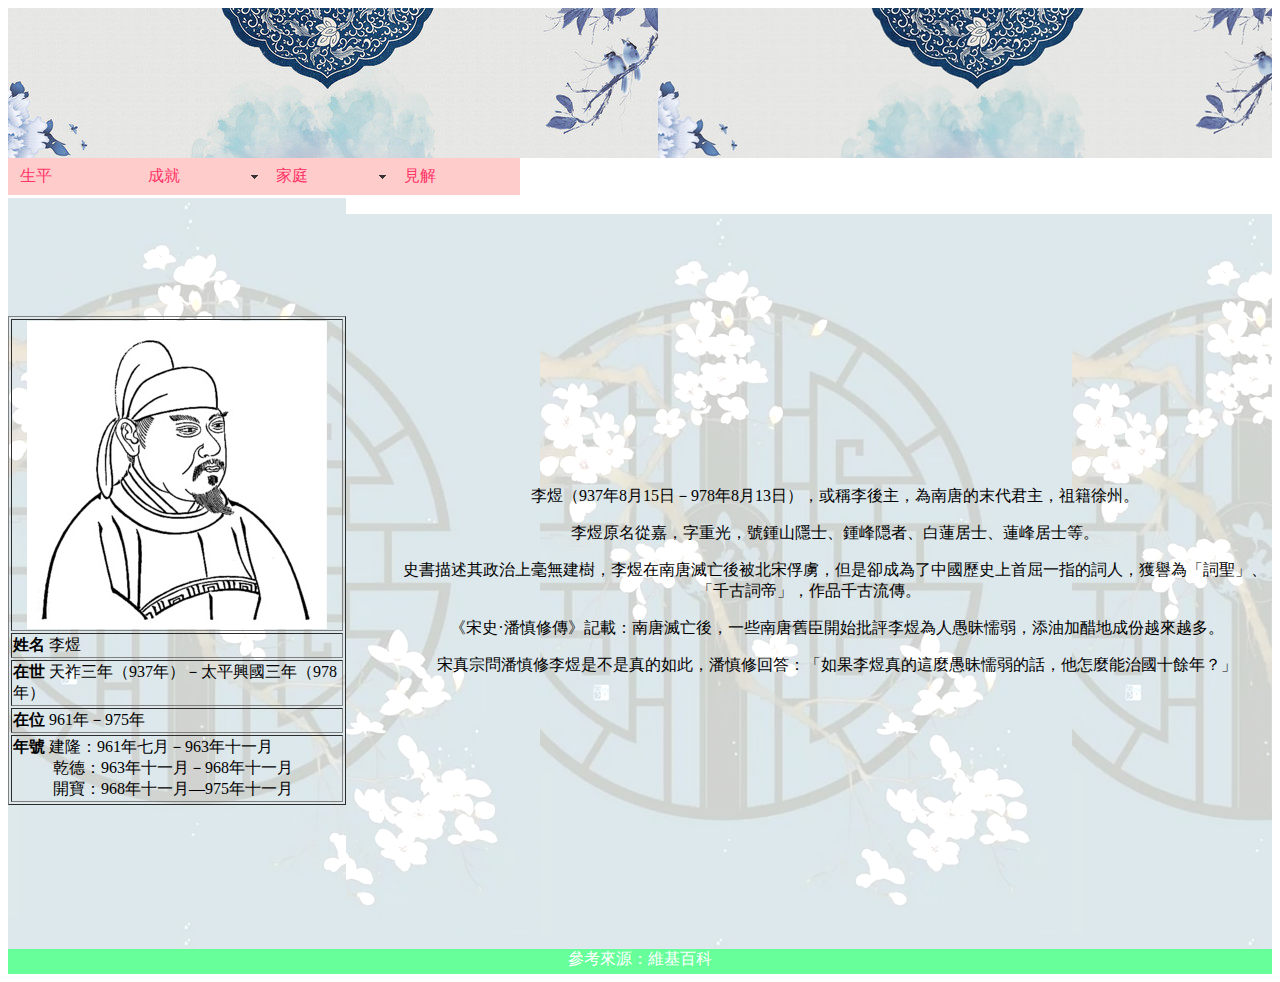
<file: index.html>
<!DOCTYPE html PUBLIC "-//W3C//DTD XHTML 1.0 Transitional//EN" "http://www.w3.org/TR/xhtml1/DTD/xhtml1-transitional.dtd">
<html xmlns="http://www.w3.org/1999/xhtml">
<head>
<meta http-equiv="Content-Type" content="text/html; charset=utf-8" />
<style type="text/css">
#header {
	height: 150px;
	background-image: url(images/H.jpg);
}
#MainNav {
	height: 40px;
}
#content {
	height: 735px;
	background-image: url(images/C.png);
}
#footer {
	background-color: #6F9;
	color: #FFF;
	height: 25px;
}
#sidebar {
	float: left;
	height: 735px;
	background-image: url(images/C.png);
}
</style>
</head>
<link href="SpryAssets/SpryMenuBarHorizontal.css" rel="stylesheet" type="text/css">
<script src="SpryAssets/SpryMenuBar.js" type="text/javascript"></script>

<div id="wrapper">
  <div id="header"></div>
  <div id="MainNav"><ul id="MenuBar2" class="MenuBarHorizontal">
    <li><a href="story.html">生平</a></li>
<li><a href="#" class="MenuBarItemSubmenu">成就</a>
        <ul>
          <li><a href="#" class="MenuBarItemSubmenu">詞</a>
            <ul>
              <li><a href="before.html">亡國前</a></li>
              <li><a href="after.html">亡國後</a></li>
            </ul>
          </li>
        </ul>
      </li>
<li><a class="MenuBarItemSubmenu" href="#">家庭</a>
  <ul>
    <li><a href="queen.html">皇后</a></li>
    <li><a href="concubine.html">妃嬪</a></li>
    <li><a href="children.html">子女</a></li>
  </ul>
</li>
<li><a href="opinion.html">見解</a></li>
  </ul>
  </div>
  <div id="sidebar">
    <p>&nbsp;</p>
    <p>&nbsp;</p>
    <p>&nbsp;</p>
    <div align="left">
      <table width="338" border="1">
        <tr>
          <td width="328"><div align="center"><img src="images/L.jpg" alt="" width="300" height="308" /></div></td>
        </tr>
        <tr>
          <td><strong>姓名</strong> 李煜</td>
        </tr>
        <tr>
          <td><strong>在世</strong> 天祚三年（937年）－太平興國三年（978年）</td>
        </tr>
        <tr>
          <td><strong>在位 </strong>961年－975年</td>
        </tr>
        <tr>
          <td><strong>年號&nbsp;</strong>建隆：961年七月－963年十一月<br />
            &nbsp;&nbsp;&nbsp;&nbsp;&nbsp;&nbsp;&nbsp; &nbsp; 乾德：963年十一月－968年十一月<br />
            &nbsp;&nbsp;&nbsp;&nbsp;&nbsp;&nbsp;&nbsp;&nbsp;&nbsp; 開寶：968年十一月—975年十一月</td>
        </tr>
      </table>
    </div>
    <p>&nbsp;</p>
  </div>
  <div id="content">
    <p align="left">&nbsp;</p>
    <p align="left">&nbsp;</p>
    <p align="left">&nbsp;</p>
    <p align="left">&nbsp;</p>
    <p align="left">&nbsp;</p>
    <p align="left">&nbsp;</p>
    <p align="left">&nbsp;</p>
    <p align="left">&nbsp;</p>
    <p align="center">&nbsp;&nbsp;&nbsp;&nbsp;&nbsp;&nbsp;&nbsp;&nbsp;&nbsp;&nbsp; &nbsp; 李煜（937年8月15日－978年8月13日），或稱李後主，為南唐的末代君主，祖籍徐州。</p>
    <p align="center">&nbsp;&nbsp;&nbsp;&nbsp;&nbsp;&nbsp;&nbsp;&nbsp;&nbsp;&nbsp;&nbsp;&nbsp; 李煜原名從嘉，字重光，號鍾山隱士、鍾峰隠者、白蓮居士、蓮峰居士等。</p>
    <p align="center">&nbsp;&nbsp;&nbsp;&nbsp;&nbsp;&nbsp;&nbsp;&nbsp;&nbsp;&nbsp;&nbsp;&nbsp; 史書描述其政治上毫無建樹，李煜在南唐滅亡後被北宋俘虜，但是卻成為了中國歷史上首屈一指的詞人，獲譽為「詞聖」、「千古詞帝」，作品千古流傳。 </p>
    <p align="center">&nbsp;&nbsp;&nbsp;&nbsp;&nbsp;&nbsp;&nbsp;&nbsp;&nbsp;&nbsp;&nbsp;&nbsp;&nbsp; 《宋史·潘慎修傳》記載：南唐滅亡後，一些南唐舊臣開始批評李煜為人愚昧懦弱，添油加醋地成份越來越多。</p>
    <p align="center">&nbsp;&nbsp;&nbsp;&nbsp;&nbsp;&nbsp;&nbsp;&nbsp;&nbsp;&nbsp;&nbsp;&nbsp;&nbsp; 宋真宗問潘慎修李煜是不是真的如此，潘慎修回答：「如果李煜真的這麼愚昧懦弱的話，他怎麼能治國十餘年？」  </p>
  </div>
  <div id="footer"> 
    <div align="center">參考來源：維基百科</div>
  </div>
</div>
<script type="text/javascript">
var MenuBar1 = new Spry.Widget.MenuBar("MenuBar1", {imgDown:"SpryAssets/SpryMenuBarDownHover.gif", imgRight:"SpryAssets/SpryMenuBarRightHover.gif"});
var MenuBar2 = new Spry.Widget.MenuBar("MenuBar2", {imgDown:"SpryAssets/SpryMenuBarDownHover.gif", imgRight:"SpryAssets/SpryMenuBarRightHover.gif"});
</script>
</file>
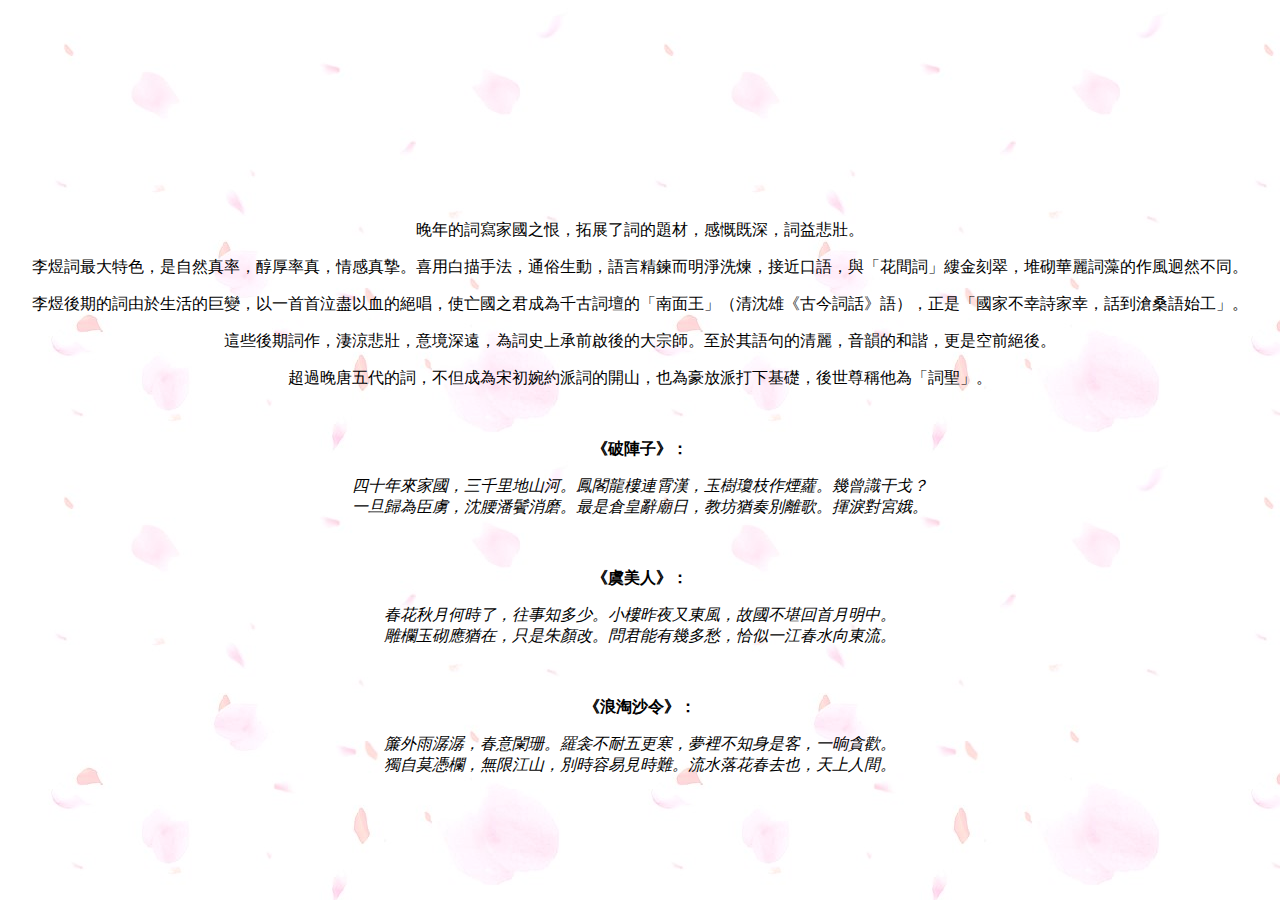
<file: after.html>
<!doctype html>
<html>
<head>
<meta charset="utf-8">
<title>無標題文件</title>
<style type="text/css">
body {
	background-image: url(images/A.jpg);
}
</style>
</head>

<body>
<p align="center">&nbsp;</p>
<p align="center">&nbsp;</p>
<p align="center">&nbsp;</p>
<p align="center">&nbsp;</p>
<p align="center">&nbsp;</p>
<p align="center">&nbsp;</p>
<p align="center">晚年的詞寫家國之恨，拓展了詞的題材，感慨既深，詞益悲壯。</p>
<p align="center">李煜詞最大特色，是自然真率，醇厚率真，情感真摯。喜用白描手法，通俗生動，語言精鍊而明淨洗煉，接近口語，與「花間詞」縷金刻翠，堆砌華麗詞藻的作風迥然不同。</p>
<p align="center">李煜後期的詞由於生活的巨變，以一首首泣盡以血的絕唱，使亡國之君成為千古詞壇的「南面王」（清沈雄《古今詞話》語），正是「國家不幸詩家幸，話到滄桑語始工」。</p>
<p align="center">這些後期詞作，淒涼悲壯，意境深遠，為詞史上承前啟後的大宗師。至於其語句的清麗，音韻的和諧，更是空前絕後。</p>
<p align="center">超過晚唐五代的詞，不但成為宋初婉約派詞的開山，也為豪放派打下基礎，後世尊稱他為「詞聖」。</p>
<p align="center">&nbsp;</p>
<p align="center"><strong>《破陣子》：</strong></p>
<p align="center"><em>四十年來家國，三千里地山河。鳳閣龍樓連霄漢，玉樹瓊枝作煙蘿。幾曾識干戈？<BR>
一旦歸為臣虜，沈腰潘鬢消磨。最是倉皇辭廟日，教坊猶奏別離歌。揮淚對宮娥。 </em></p>
<p align="center">&nbsp;</p>
<p align="center"><strong>《虞美人》： </strong></p>
<p align="center"><em>春花秋月何時了，往事知多少。小樓昨夜又東風，故國不堪回首月明中。<BR>
雕欄玉砌應猶在，只是朱顏改。問君能有幾多愁，恰似一江春水向東流。</em></p>
<p align="center">&nbsp;</p>
<p align="center"><strong>《浪淘沙令》： </strong></p>
<p align="center"><em>簾外雨潺潺，春意闌珊。羅衾不耐五更寒，夢裡不知身是客，一晌貪歡。<BR>
獨自莫憑欄，無限江山，別時容易見時難。流水落花春去也，天上人間。 </em></p>
</body>
</html>
</file>
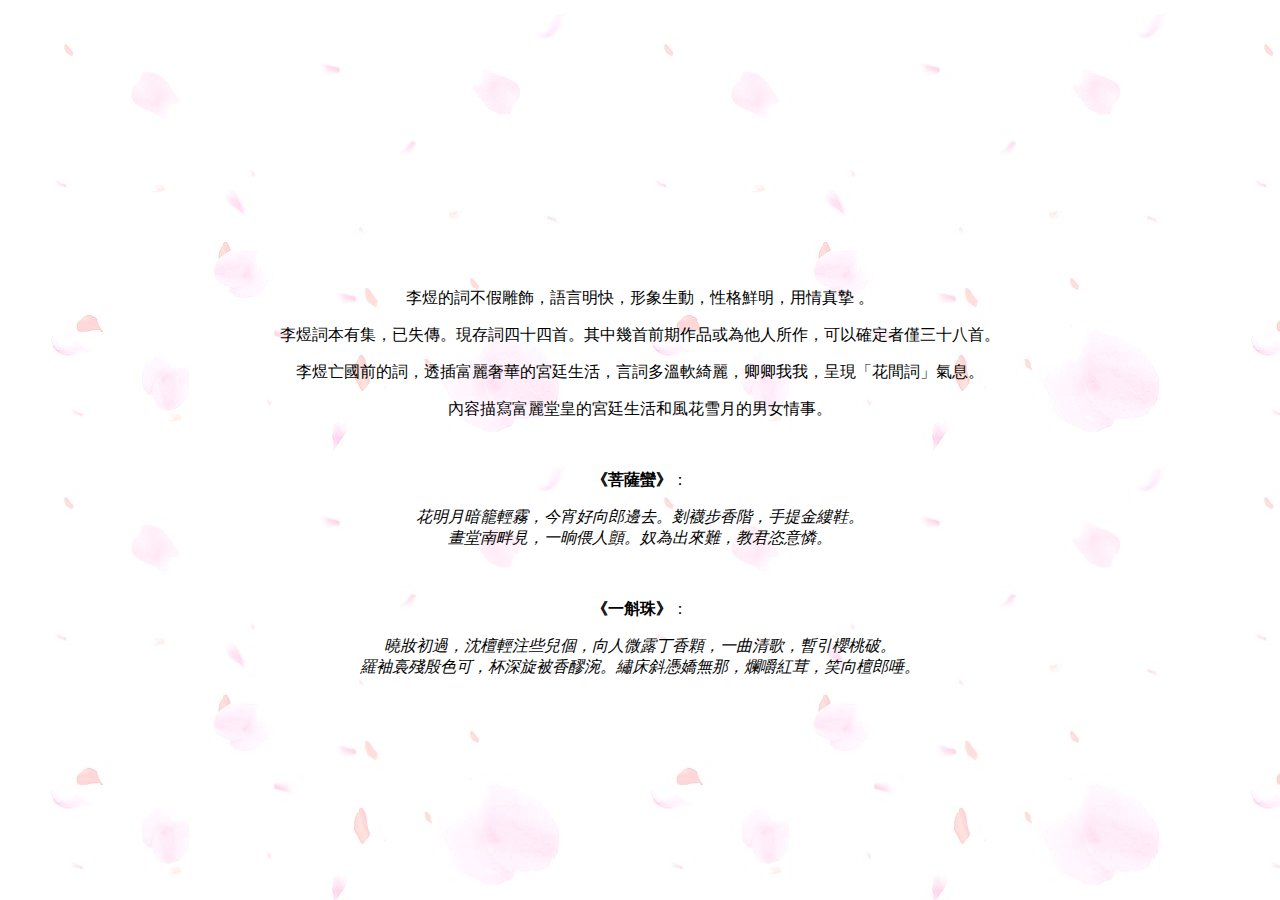
<file: before.html>
<!doctype html>
<html>
<head>
<meta charset="utf-8">
<title>無標題文件</title>
<style type="text/css">
body {
	background-image: url(images/A.jpg);
}
</style>
</head>

<body>
<p align="center">&nbsp;</p>
<p align="center">&nbsp;</p>
<p align="center">&nbsp;</p>
<p align="center">&nbsp;</p>
<p align="center">&nbsp;</p>
<p align="center">&nbsp;</p>
<p align="center">&nbsp;</p>
<p align="center">&nbsp;</p>
<p align="center">李煜的詞不假雕飾，語言明快，形象生動，性格鮮明，用情真摯
。 </p>
<p align="center">李煜詞本有集，已失傳。現存詞四十四首。其中幾首前期作品或為他人所作，可以確定者僅三十八首。</p>
<p align="center">李煜亡國前的詞，透插富麗奢華的宮廷生活，言詞多溫軟綺麗，卿卿我我，呈現「花間詞」氣息。</p>
<p align="center">內容描寫富麗堂皇的宮廷生活和風花雪月的男女情事。</p>
<p align="center">&nbsp;</p>
<p align="center"><strong>《菩薩蠻》</strong>： </p>
<p align="center"><em>花明月暗籠輕霧，今宵好向郎邊去。剗襪步香階，手提金縷鞋。<br>
畫堂南畔見，一晌偎人顫。奴為出來難，教君恣意憐。 </em></p>
<p align="center">&nbsp;</p>
<p align="center"><strong>《一斛珠》</strong>： </p>
<p align="center"><em>曉妝初過，沈檀輕注些兒個，向人微露丁香顆，一曲清歌，暫引櫻桃破。<br>
羅袖裛殘殷色可，杯深旋被香醪涴。繡床斜憑嬌無那，爛嚼紅茸，笑向檀郎唾。 </em></p>
<p>&nbsp;</p>
<p align="center">&nbsp;</p>
</body>
</html>
</file>
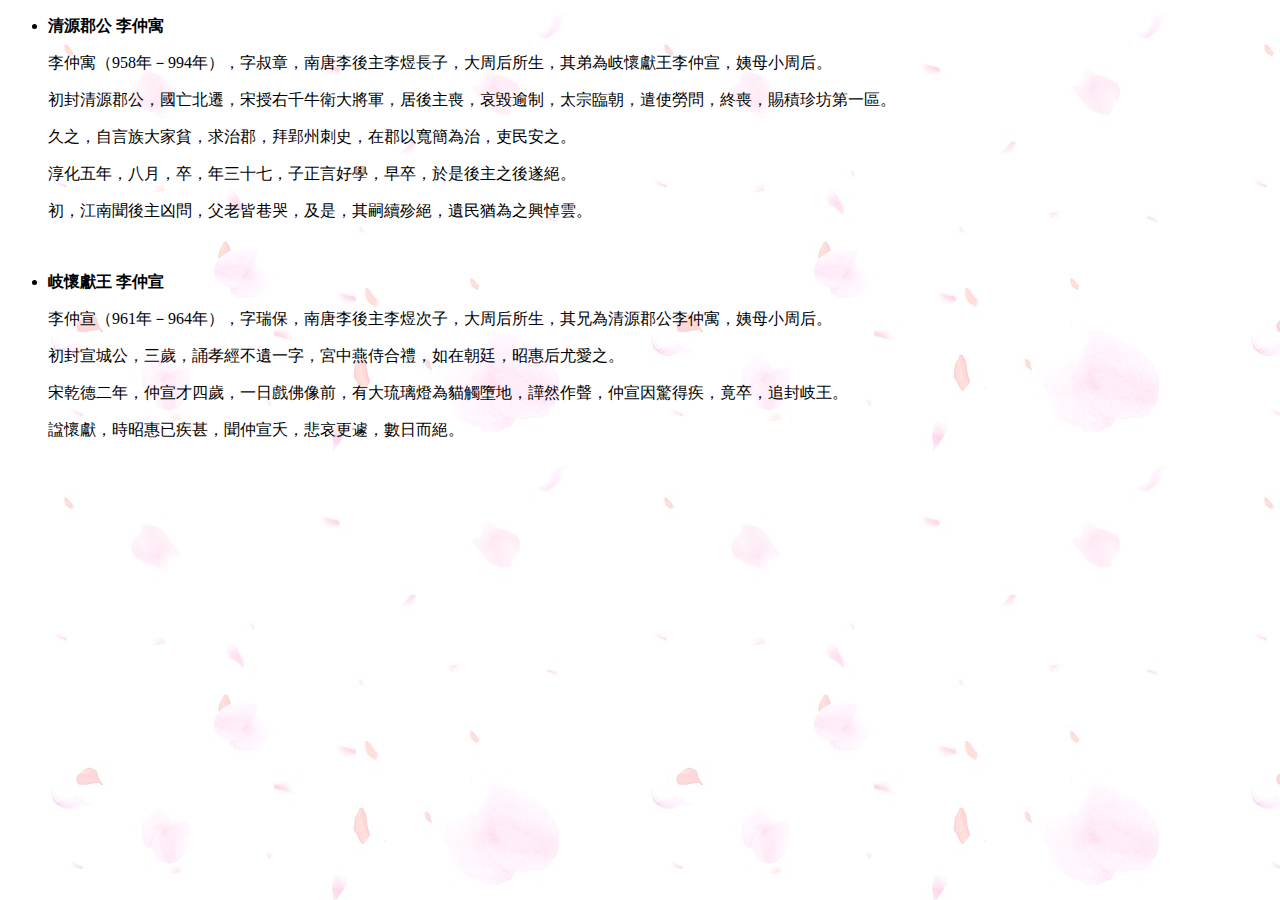
<file: children.html>
<!doctype html>
<html>
<head>
<meta charset="utf-8">
<title>無標題文件</title>
<style type="text/css">
body {
	background-image: url(images/A.jpg);
}
</style>
</head>

<body>
<ul>
  <li><strong>清源郡公 李仲寓&nbsp;&nbsp;&nbsp;&nbsp;&nbsp;&nbsp;</strong></li>
</ul>
<p>&nbsp;&nbsp;&nbsp;&nbsp;&nbsp;&nbsp;&nbsp;&nbsp;&nbsp; 李仲寓（958年－994年），字叔章，南唐李後主李煜長子，大周后所生，其弟為岐懷獻王李仲宣，姨母小周后。 </p>
<p>&nbsp;&nbsp;&nbsp;&nbsp;&nbsp;&nbsp;&nbsp;&nbsp;&nbsp; 初封清源郡公，國亡北遷，宋授右千牛衛大將軍，居後主喪，哀毀逾制，太宗臨朝，遣使勞問，終喪，賜積珍坊第一區。</p>
<p>&nbsp;&nbsp;&nbsp;&nbsp;&nbsp; &nbsp;&nbsp;&nbsp;&nbsp;久之，自言族大家貧，求治郡，拜郢州刺史，在郡以寬簡為治，吏民安之。</p>
<p>&nbsp;&nbsp;&nbsp;&nbsp;&nbsp; &nbsp;&nbsp;&nbsp; 淳化五年，八月，卒，年三十七，子正言好學，早卒，於是後主之後遂絕。 </p>
<p>&nbsp;&nbsp;&nbsp;&nbsp;&nbsp;&nbsp;&nbsp;&nbsp;&nbsp; 初，江南聞後主凶問，父老皆巷哭，及是，其嗣續殄絕，遺民猶為之興悼雲。 </p>
<p>&nbsp;</p>
<ul>
  <li><strong>岐懷獻王 李仲宣</strong></li>
</ul>
<p>&nbsp;&nbsp;&nbsp;&nbsp;&nbsp;&nbsp;&nbsp;&nbsp;&nbsp; 李仲宣（961年－964年），字瑞保，南唐李後主李煜次子，大周后所生，其兄為清源郡公李仲寓，姨母小周后。 </p>
<p>&nbsp;&nbsp;&nbsp;&nbsp;&nbsp;&nbsp;&nbsp;&nbsp;&nbsp; 初封宣城公，三歲，誦孝經不遺一字，宮中燕侍合禮，如在朝廷，昭惠后尤愛之。 </p>
<p>&nbsp;&nbsp;&nbsp;&nbsp;&nbsp;&nbsp;&nbsp;&nbsp;&nbsp; 宋乾德二年，仲宣才四歲，一日戲佛像前，有大琉璃燈為貓觸墮地，譁然作聲，仲宣因驚得疾，竟卒，追封岐王。</p>
<p>&nbsp;&nbsp;&nbsp;&nbsp;&nbsp;&nbsp;&nbsp;&nbsp;&nbsp; 諡懷獻，時昭惠已疾甚，聞仲宣夭，悲哀更遽，數日而絕。 </p>
</body>
</html>
</file>
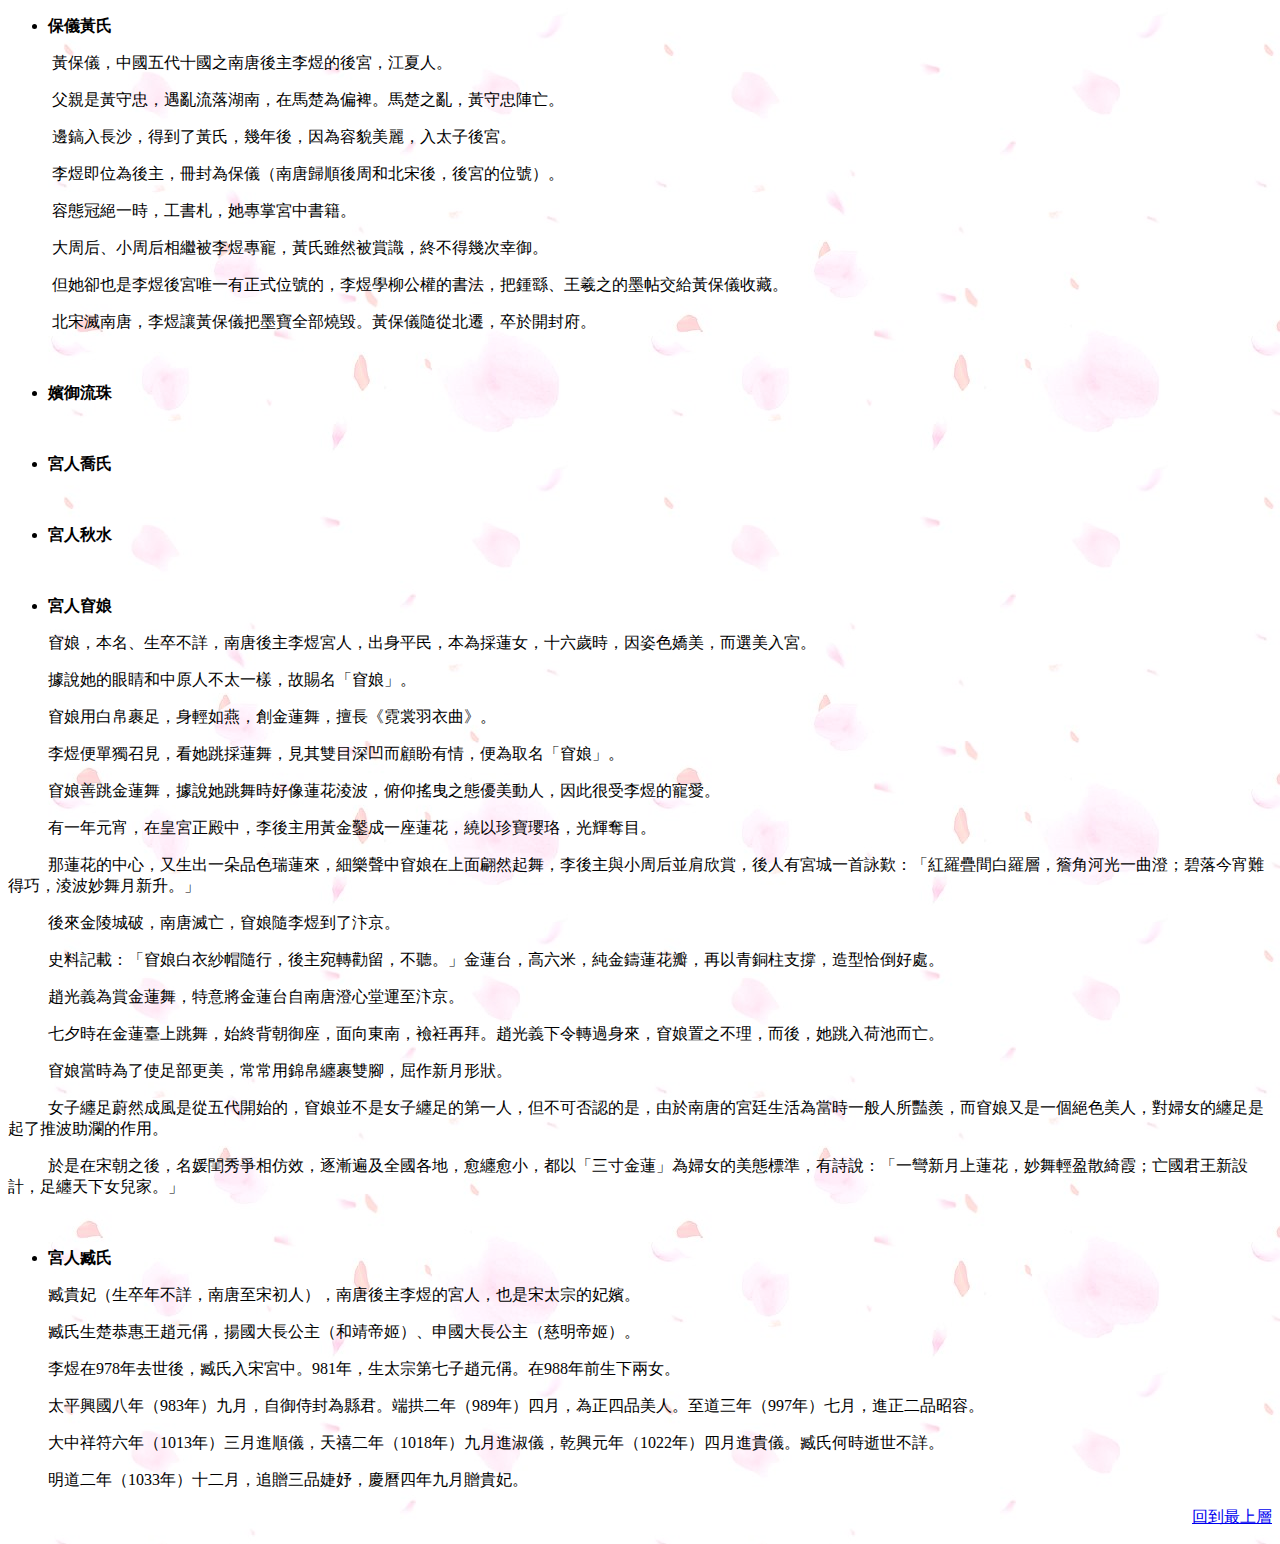
<file: concubine.html>
<!doctype html>
<html>
<head>
<meta charset="utf-8">
<title>無標題文件</title>
<style type="text/css">
body {
	background-image: url(images/A.jpg);
}
</style>
</head>

<body>
<ul>
  <li><strong>保儀黃氏</strong><a id="保儀黃氏"></a></li>
</ul>
<p>&nbsp;&nbsp;&nbsp;&nbsp;&nbsp;&nbsp;&nbsp;&nbsp;&nbsp; &nbsp;黃保儀，中國五代十國之南唐後主李煜的後宮，江夏人。</p>
<p>&nbsp;&nbsp;&nbsp;&nbsp;&nbsp;&nbsp;&nbsp;&nbsp;&nbsp;&nbsp; 父親是黃守忠，遇亂流落湖南，在馬楚為偏裨。馬楚之亂，黃守忠陣亡。</p>
<p>&nbsp;&nbsp;&nbsp;&nbsp;&nbsp;&nbsp;&nbsp;&nbsp;&nbsp;&nbsp; 邊鎬入長沙，得到了黃氏，幾年後，因為容貌美麗，入太子後宮。</p>
<p>&nbsp;&nbsp;&nbsp;&nbsp;&nbsp;&nbsp;&nbsp;&nbsp;&nbsp;&nbsp; 李煜即位為後主，冊封為保儀（南唐歸順後周和北宋後，後宮的位號）。</p>
<p>&nbsp;&nbsp;&nbsp;&nbsp;&nbsp;&nbsp;&nbsp;&nbsp;&nbsp;&nbsp; 容態冠絕一時，工書札，她專掌宮中書籍。</p>
<p>&nbsp;&nbsp;&nbsp;&nbsp;&nbsp;&nbsp;&nbsp;&nbsp;&nbsp;&nbsp; 大周后、小周后相繼被李煜專寵，黃氏雖然被賞識，終不得幾次幸御。</p>
<p>&nbsp;&nbsp;&nbsp;&nbsp;&nbsp;&nbsp;&nbsp;&nbsp;&nbsp;&nbsp; 但她卻也是李煜後宮唯一有正式位號的，李煜學柳公權的書法，把鍾繇、王羲之的墨帖交給黃保儀收藏。</p>
<p>&nbsp;&nbsp;&nbsp;&nbsp;&nbsp;&nbsp;&nbsp;&nbsp;&nbsp;&nbsp; 北宋滅南唐，李煜讓黃保儀把墨寶全部燒毀。黃保儀隨從北遷，卒於開封府。 </p>
<p>&nbsp;</p>
<ul>
  <li><strong>嬪御流珠</strong></li>
</ul>
<p>&nbsp;</p>
<ul>
  <li><strong>宮人喬氏 </strong></li>
</ul>
<p>&nbsp;</p>
<ul>
  <li><strong>宮人秋水</strong></li>
</ul>
<p>&nbsp;</p>
<ul>
  <li><strong>宮人窅娘</strong></li>
</ul>
<p>&nbsp;&nbsp;&nbsp;&nbsp;&nbsp;&nbsp;&nbsp;&nbsp;&nbsp; 窅娘，本名、生卒不詳，南唐後主李煜宮人，出身平民，本為採蓮女，十六歲時，因姿色嬌美，而選美入宮。</p>
<p>&nbsp;&nbsp;&nbsp;&nbsp;&nbsp;&nbsp;&nbsp;&nbsp;&nbsp; 據說她的眼睛和中原人不太一樣，故賜名「窅娘」。 </p>
<p>&nbsp;&nbsp;&nbsp;&nbsp;&nbsp;&nbsp;&nbsp;&nbsp;&nbsp; 窅娘用白帛裹足，身輕如燕，創金蓮舞，擅長《霓裳羽衣曲》。</p>
<p>&nbsp;&nbsp;&nbsp;&nbsp;&nbsp;&nbsp;&nbsp; &nbsp; 李煜便單獨召見，看她跳採蓮舞，見其雙目深凹而顧盼有情，便為取名「窅娘」。</p>
<p>&nbsp;&nbsp;&nbsp;&nbsp;&nbsp;&nbsp; &nbsp;&nbsp; 窅娘善跳金蓮舞，據說她跳舞時好像蓮花淩波，俯仰搖曳之態優美動人，因此很受李煜的寵愛。 </p>
<p>&nbsp;&nbsp;&nbsp;&nbsp;&nbsp;&nbsp;&nbsp;&nbsp;&nbsp; 有一年元宵，在皇宮正殿中，李後主用黃金鑿成一座蓮花，繞以珍寶瓔珞，光輝奪目。</p>
<p>&nbsp;&nbsp;&nbsp;&nbsp;&nbsp;&nbsp;&nbsp;&nbsp;&nbsp; 那蓮花的中心，又生出一朵品色瑞蓮來，細樂聲中窅娘在上面翩然起舞，李後主與小周后並肩欣賞，後人有宮城一首詠歎：「紅羅疊間白羅層，簷角河光一曲澄；碧落今宵難得巧，淩波妙舞月新升。」 </p>
<p>&nbsp;&nbsp;&nbsp;&nbsp;&nbsp;&nbsp;&nbsp;&nbsp;&nbsp; 後來金陵城破，南唐滅亡，窅娘隨李煜到了汴京。</p>
<p>&nbsp;&nbsp;&nbsp;&nbsp;&nbsp;&nbsp;&nbsp;&nbsp;&nbsp; 史料記載：「窅娘白衣紗帽隨行，後主宛轉勸留，不聽。」金蓮台，高六米，純金鑄蓮花瓣，再以青銅柱支撐，造型恰倒好處。</p>
<p>&nbsp;&nbsp;&nbsp;&nbsp;&nbsp;&nbsp;&nbsp;&nbsp;&nbsp; 趙光義為賞金蓮舞，特意將金蓮台自南唐澄心堂運至汴京。 </p>
<p>&nbsp;&nbsp;&nbsp;&nbsp;&nbsp;&nbsp;&nbsp;&nbsp;&nbsp; 七夕時在金蓮臺上跳舞，始終背朝御座，面向東南，襝衽再拜。趙光義下令轉過身來，窅娘置之不理，而後，她跳入荷池而亡。 </p>
<p>&nbsp;&nbsp;&nbsp;&nbsp;&nbsp;&nbsp;&nbsp;&nbsp;&nbsp; 窅娘當時為了使足部更美，常常用錦帛纏裹雙腳，屈作新月形狀。</p>
<p>&nbsp;&nbsp;&nbsp;&nbsp;&nbsp;&nbsp;&nbsp; &nbsp; 女子纏足蔚然成風是從五代開始的，窅娘並不是女子纏足的第一人，但不可否認的是，由於南唐的宮廷生活為當時一般人所豔羨，而窅娘又是一個絕色美人，對婦女的纏足是起了推波助瀾的作用。</p>
<p>&nbsp;&nbsp;&nbsp;&nbsp;&nbsp;&nbsp;&nbsp;&nbsp;&nbsp; 於是在宋朝之後，名媛閨秀爭相仿效，逐漸遍及全國各地，愈纏愈小，都以「三寸金蓮」為婦女的美態標準，有詩說：「一彎新月上蓮花，妙舞輕盈散綺霞；亡國君王新設計，足纏天下女兒家。」</p>
<p>&nbsp;</p>
<ul>
  <li><strong>宮人臧氏 </strong></li>
</ul>
<p>&nbsp;&nbsp;&nbsp;&nbsp;&nbsp;&nbsp;&nbsp;&nbsp;&nbsp; 臧貴妃（生卒年不詳，南唐至宋初人），南唐後主李煜的宮人，也是宋太宗的妃嬪。</p>
<p>&nbsp;&nbsp;&nbsp;&nbsp;&nbsp;&nbsp;&nbsp;&nbsp;&nbsp; 臧氏生楚恭惠王趙元偁，揚國大長公主（和靖帝姬）、申國大長公主（慈明帝姬）。 </p>
<p>&nbsp;&nbsp;&nbsp;&nbsp;&nbsp;&nbsp;&nbsp;&nbsp;&nbsp; 李煜在978年去世後，臧氏入宋宮中。981年，生太宗第七子趙元偁。在988年前生下兩女。</p>
<p>&nbsp;&nbsp;&nbsp;&nbsp;&nbsp;&nbsp;&nbsp;&nbsp;&nbsp; 太平興國八年（983年）九月，自御侍封為縣君。端拱二年（989年）四月，為正四品美人。至道三年（997年）七月，進正二品昭容。</p>
<p>&nbsp;&nbsp;&nbsp;&nbsp;&nbsp;&nbsp;&nbsp;&nbsp;&nbsp; 大中祥符六年（1013年）三月進順儀，天禧二年（1018年）九月進淑儀，乾興元年（1022年）四月進貴儀。臧氏何時逝世不詳。 </p>
<p>&nbsp;&nbsp;&nbsp;&nbsp;&nbsp;&nbsp;&nbsp;&nbsp;&nbsp; 明道二年（1033年）十二月，追贈三品婕妤，慶曆四年九月贈貴妃。 </p>
<p align="right"><a href="#">回到最上層</a><br>
</p>
</body>
</html>
</file>
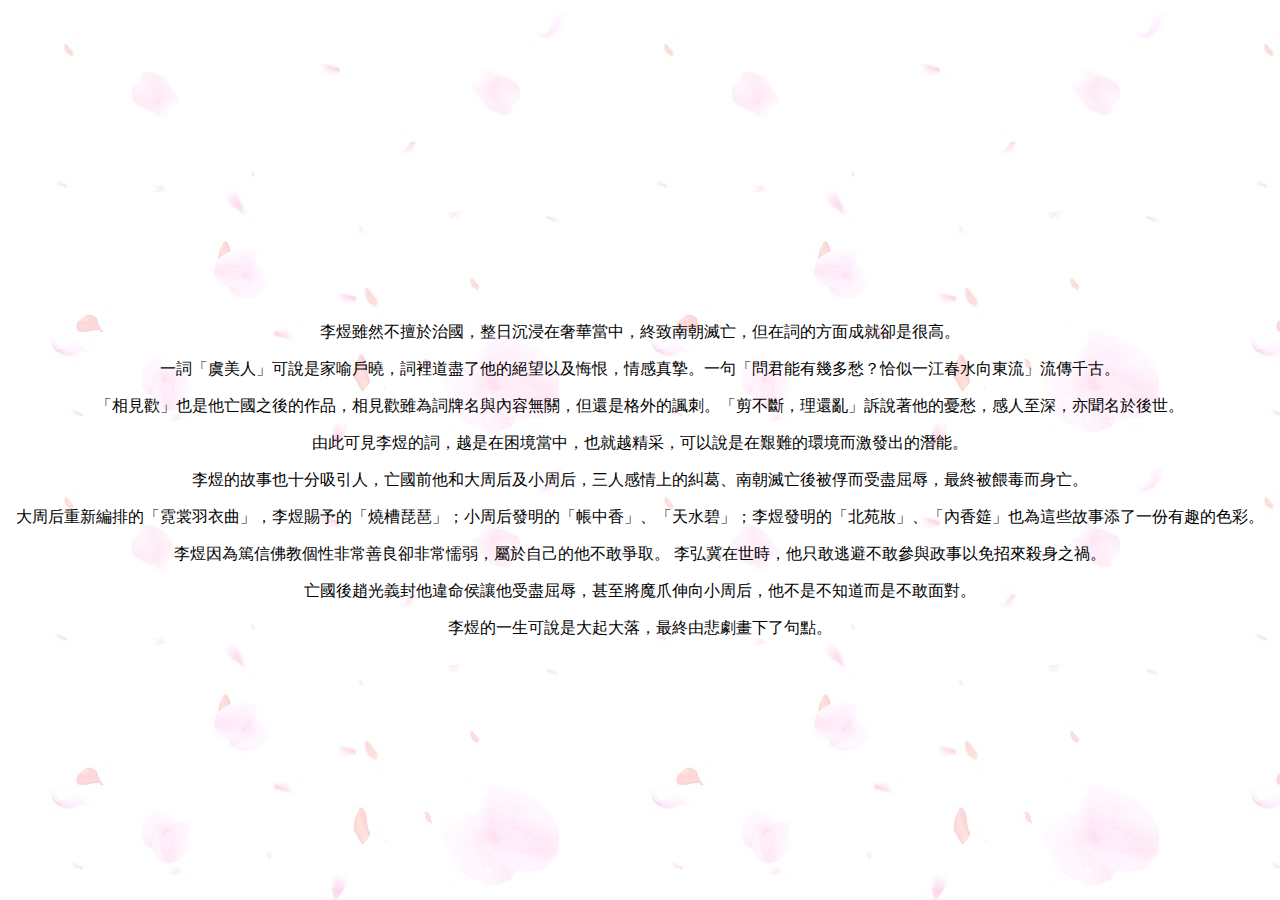
<file: opinion.html>
<!doctype html>
<html>
<head>
<meta charset="utf-8">
<title>無標題文件</title>
<style type="text/css">
body {
	background-image: url(images/A.jpg);
}
</style>
</head>

<body>
<p align="center">&nbsp;</p>
<p align="center">&nbsp;</p>
<p align="center">&nbsp;</p>
<p align="center">&nbsp;</p>
<p align="center">&nbsp;</p>
<p align="center">&nbsp;</p>
<p align="center">&nbsp;</p>
<p align="center">&nbsp;</p>
<p align="center">&nbsp;</p>
<p align="center">李煜雖然不擅於治國，整日沉浸在奢華當中，終致南朝滅亡，但在詞的方面成就卻是很高。</p>
<p align="center">一詞「虞美人」可說是家喻戶曉，詞裡道盡了他的絕望以及悔恨，情感真摯。一句「問君能有幾多愁？恰似一江春水向東流」流傳千古。</p>
<p align="center">「相見歡」也是他亡國之後的作品，相見歡雖為詞牌名與內容無關，但還是格外的諷刺。「剪不斷，理還亂」訴說著他的憂愁，感人至深，亦聞名於後世。</p>
<p align="center">由此可見李煜的詞，越是在困境當中，也就越精采，可以說是在艱難的環境而激發出的潛能。 </p>
<p align="center">李煜的故事也十分吸引人，亡國前他和大周后及小周后，三人感情上的糾葛、南朝滅亡後被俘而受盡屈辱，最終被餵毒而身亡。 </p>
<p align="center">大周后重新編排的「霓裳羽衣曲」，李煜賜予的「燒槽琵琶」；小周后發明的「帳中香」、「天水碧」；李煜發明的「北苑妝」、「內香筵」也為這些故事添了一份有趣的色彩。 </p>
<p align="center">李煜因為篤信佛教個性非常善良卻非常懦弱，屬於自己的他不敢爭取。 李弘冀在世時，他只敢逃避不敢參與政事以免招來殺身之禍。 </p>
<p align="center"> 亡國後趙光義封他違命侯讓他受盡屈辱，甚至將魔爪伸向小周后，他不是不知道而是不敢面對。 </p>
<p align="center">李煜的一生可說是大起大落，最終由悲劇畫下了句點。 </p>
</body>
</html>
</file>
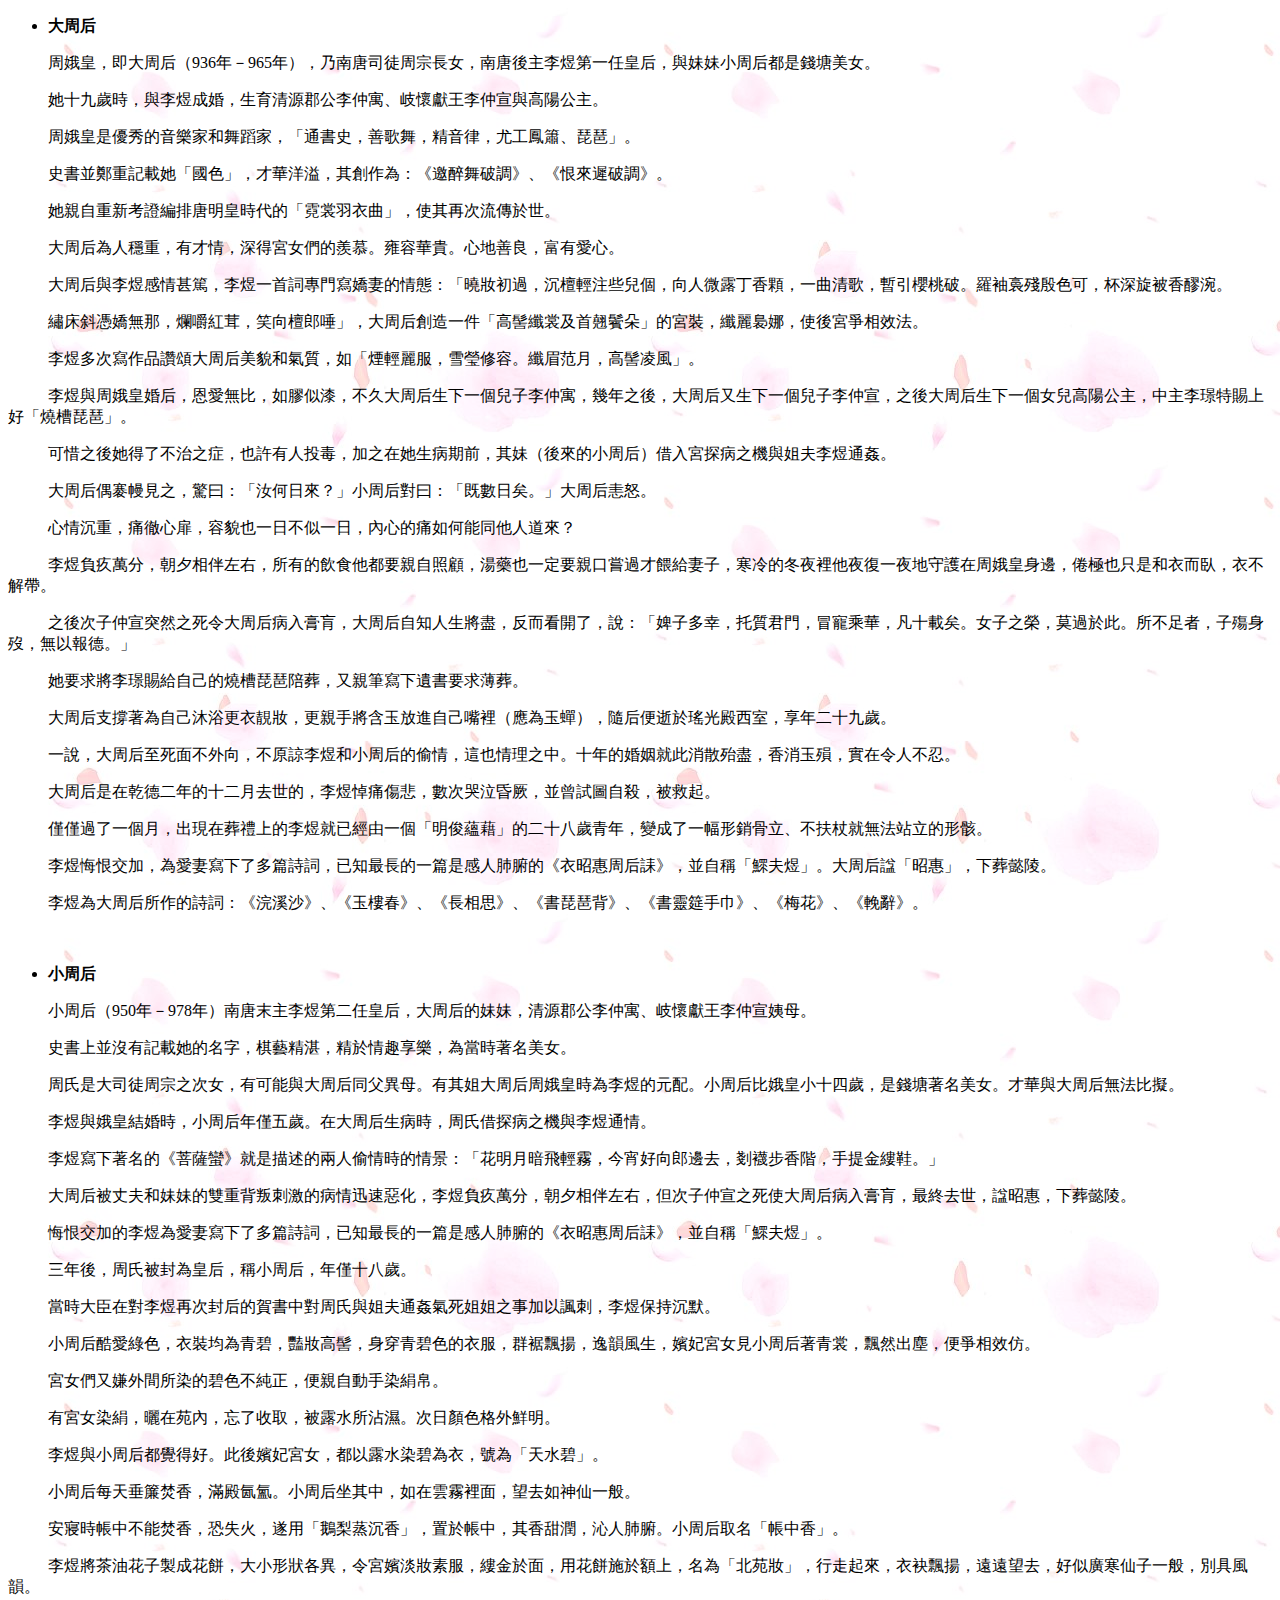
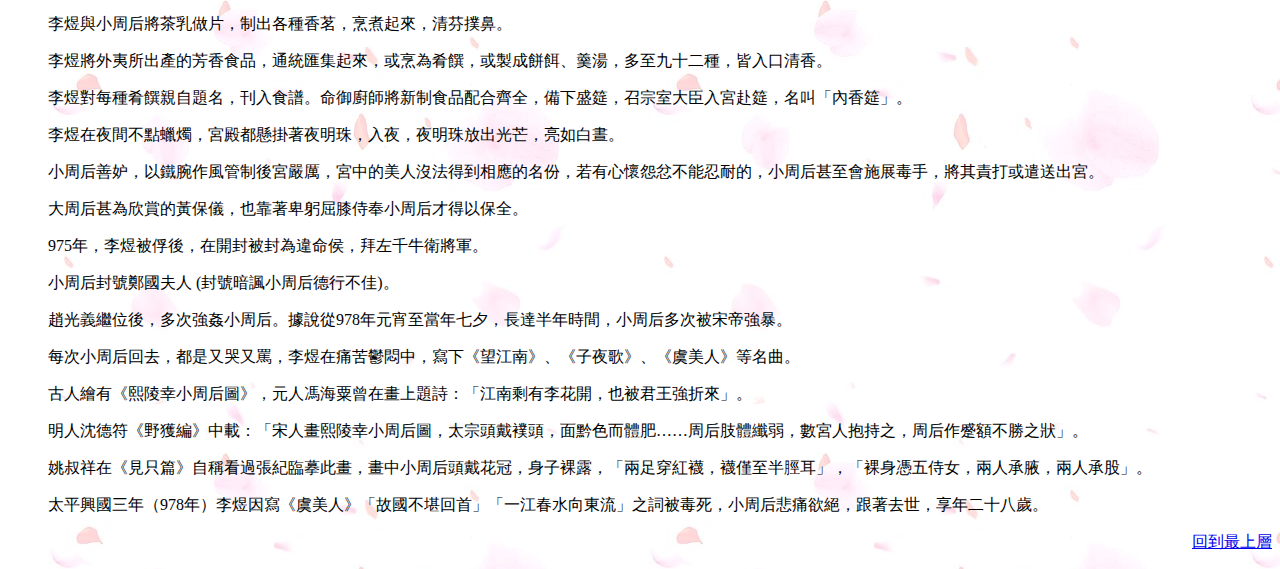
<file: queen.html>
<!doctype html>
<html>
<head>
<meta charset="utf-8">
<title>無標題文件</title>
<style type="text/css">
body {
	background-image: url(images/A.jpg);
}
</style>
</head>

<body>
<ul>
  <li><strong>大周后</strong><a id="大周后"></a></li>
</ul>
<p>	&nbsp;&nbsp;	&nbsp;&nbsp;	&nbsp;&nbsp;	&nbsp;周娥皇，即大周后（936年－965年），乃南唐司徒周宗長女，南唐後主李煜第一任皇后，與妹妹小周后都是錢塘美女。</p>
<p>&nbsp;&nbsp;&nbsp;&nbsp;&nbsp;&nbsp;&nbsp;&nbsp;&nbsp; 她十九歲時，與李煜成婚，生育清源郡公李仲寓、岐懷獻王李仲宣與高陽公主。 </p>
<p>&nbsp;&nbsp;&nbsp;&nbsp;&nbsp;&nbsp;&nbsp;&nbsp;&nbsp; 周娥皇是優秀的音樂家和舞蹈家，「通書史，善歌舞，精音律，尤工鳳簫、琵琶」。</p>
<p>&nbsp; &nbsp;&nbsp;&nbsp;&nbsp;&nbsp;&nbsp;&nbsp; 史書並鄭重記載她「國色」，才華洋溢，其創作為：《邀醉舞破調》、《恨來遲破調》。</p>
<p>&nbsp; &nbsp;&nbsp;&nbsp;&nbsp;&nbsp;&nbsp;&nbsp; 她親自重新考證編排唐明皇時代的「霓裳羽衣曲」，使其再次流傳於世。</p>
<p>&nbsp; &nbsp;&nbsp;&nbsp;&nbsp;&nbsp;&nbsp;&nbsp; 大周后為人穩重，有才情，深得宮女們的羨慕。雍容華貴。心地善良，富有愛心。 </p>
<p>&nbsp; &nbsp;&nbsp;&nbsp;&nbsp;&nbsp;&nbsp;&nbsp; 大周后與李煜感情甚篤，李煜一首詞專門寫嬌妻的情態：「曉妝初過，沉檀輕注些兒個，向人微露丁香顆，一曲清歌，暫引櫻桃破。羅袖裛殘殷色可，杯深旋被香醪涴。</p>
<p>&nbsp; &nbsp;&nbsp;&nbsp;&nbsp;&nbsp;&nbsp;&nbsp; 繡床斜憑嬌無那，爛嚼紅茸，笑向檀郎唾」，大周后創造一件「高髻纖裳及首翹鬢朵」的宮裝，纖麗裊娜，使後宮爭相效法。 </p>
<p>&nbsp; &nbsp;&nbsp;&nbsp;&nbsp;&nbsp;&nbsp;&nbsp; 李煜多次寫作品讚頌大周后美貌和氣質，如「煙輕麗服，雪瑩修容。纖眉范月，高髻凌風」。 </p>
<p>&nbsp; &nbsp;&nbsp;&nbsp;&nbsp;&nbsp;&nbsp;&nbsp; 李煜與周娥皇婚后，恩愛無比，如膠似漆，不久大周后生下一個兒子李仲寓，幾年之後，大周后又生下一個兒子李仲宣，之後大周后生下一個女兒高陽公主，中主李璟特賜上好「燒槽琵琶」。 </p>
<p>&nbsp; &nbsp;&nbsp;&nbsp;&nbsp;&nbsp;&nbsp;&nbsp; 可惜之後她得了不治之症，也許有人投毒，加之在她生病期前，其妹（後來的小周后）借入宮探病之機與姐夫李煜通姦。</p>
<p>&nbsp; &nbsp;&nbsp;&nbsp;&nbsp;&nbsp;&nbsp;&nbsp; 大周后偶褰幔見之，驚曰：「汝何日來？」小周后對曰：「既數日矣。」大周后恚怒。</p>
<p>&nbsp; &nbsp;&nbsp;&nbsp;&nbsp;&nbsp;&nbsp;&nbsp; 心情沉重，痛徹心扉，容貌也一日不似一日，內心的痛如何能同他人道來？</p>
<p>&nbsp;&nbsp;&nbsp;&nbsp;&nbsp;&nbsp;&nbsp;&nbsp;&nbsp; 李煜負疚萬分，朝夕相伴左右，所有的飲食他都要親自照顧，湯藥也一定要親口嘗過才餵給妻子，寒冷的冬夜裡他夜復一夜地守護在周娥皇身邊，倦極也只是和衣而臥，衣不解帶。 </p>
<p>&nbsp;&nbsp;&nbsp;&nbsp;&nbsp;&nbsp;&nbsp;&nbsp;&nbsp; 之後次子仲宣突然之死令大周后病入膏肓，大周后自知人生將盡，反而看開了，說：「婢子多幸，托質君門，冒寵乘華，凡十載矣。女子之榮，莫過於此。所不足者，子殤身歿，無以報德。」</p>
<p>&nbsp;&nbsp;&nbsp;&nbsp;&nbsp;&nbsp;&nbsp;&nbsp;&nbsp; 她要求將李璟賜給自己的燒槽琵琶陪葬，又親筆寫下遺書要求薄葬。</p>
<p>&nbsp;&nbsp;&nbsp;&nbsp;&nbsp;&nbsp;&nbsp;&nbsp;&nbsp; 大周后支撐著為自己沐浴更衣靚妝，更親手將含玉放進自己嘴裡（應為玉蟬），隨后便逝於瑤光殿西室，享年二十九歲。</p>
<p>&nbsp;&nbsp;&nbsp;&nbsp;&nbsp;&nbsp;&nbsp;&nbsp;&nbsp; 一說，大周后至死面不外向，不原諒李煜和小周后的偷情，這也情理之中。十年的婚姻就此消散殆盡，香消玉殞，實在令人不忍。 </p>
<p>&nbsp;&nbsp;&nbsp;&nbsp;&nbsp;&nbsp;&nbsp;&nbsp;&nbsp; 大周后是在乾德二年的十二月去世的，李煜悼痛傷悲，數次哭泣昏厥，並曾試圖自殺，被救起。</p>
<p>&nbsp;&nbsp;&nbsp;&nbsp;&nbsp;&nbsp;&nbsp;&nbsp;&nbsp; 僅僅過了一個月，出現在葬禮上的李煜就已經由一個「明俊蘊藉」的二十八歲青年，變成了一幅形銷骨立、不扶杖就無法站立的形骸。</p>
<p>&nbsp;&nbsp;&nbsp;&nbsp;&nbsp;&nbsp;&nbsp;&nbsp;&nbsp; 李煜悔恨交加，為愛妻寫下了多篇詩詞，已知最長的一篇是感人肺腑的《衣昭惠周后誄》，並自稱「鰥夫煜」。大周后諡「昭惠」，下葬懿陵。 </p>
<p>&nbsp;&nbsp;&nbsp;&nbsp;&nbsp;&nbsp;&nbsp;&nbsp;&nbsp; 李煜為大周后所作的詩詞：《浣溪沙》、《玉樓春》、《長相思》、《書琵琶背》、《書靈筵手巾》、《梅花》、《輓辭》。 </p>
<p>&nbsp;</p>
<ul>
  <li><strong>小周后</strong></li>
</ul>
<p>&nbsp;&nbsp;	&nbsp;&nbsp;	&nbsp;&nbsp;	&nbsp;小周后（950年－978年）南唐末主李煜第二任皇后，大周后的妹妹，清源郡公李仲寓、岐懷獻王李仲宣姨母。</p>
<p>&nbsp;&nbsp;&nbsp;&nbsp;&nbsp;&nbsp;&nbsp;&nbsp;&nbsp; 史書上並沒有記載她的名字，棋藝精湛，精於情趣享樂，為當時著名美女。</p>
<p>&nbsp;&nbsp;&nbsp;&nbsp;&nbsp;&nbsp;&nbsp;&nbsp;&nbsp; 周氏是大司徒周宗之次女，有可能與大周后同父異母。有其姐大周后周娥皇時為李煜的元配。小周后比娥皇小十四歲，是錢塘著名美女。才華與大周后無法比擬。 </p>
<p>&nbsp;&nbsp;&nbsp;&nbsp;&nbsp;&nbsp;&nbsp;&nbsp;&nbsp; 李煜與娥皇結婚時，小周后年僅五歲。在大周后生病時，周氏借探病之機與李煜通情。</p>
<p>&nbsp;&nbsp;&nbsp;&nbsp;&nbsp;&nbsp;&nbsp;&nbsp;&nbsp; 李煜寫下著名的《菩薩蠻》就是描述的兩人偷情時的情景：「花明月暗飛輕霧，今宵好向郎邊去，剗襪步香階，手提金縷鞋。」</p>
<p>&nbsp;&nbsp;&nbsp;&nbsp; &nbsp;&nbsp;&nbsp;&nbsp;&nbsp;大周后被丈夫和妹妹的雙重背叛刺激的病情迅速惡化，李煜負疚萬分，朝夕相伴左右，但次子仲宣之死使大周后病入膏肓，最終去世，諡昭惠，下葬懿陵。</p>
<p>&nbsp;&nbsp;&nbsp;&nbsp;&nbsp;&nbsp;&nbsp;&nbsp;&nbsp; 悔恨交加的李煜為愛妻寫下了多篇詩詞，已知最長的一篇是感人肺腑的《衣昭惠周后誄》，並自稱「鰥夫煜」。</p>
<p>&nbsp;&nbsp;&nbsp;&nbsp;&nbsp;&nbsp;&nbsp;&nbsp;&nbsp; 三年後，周氏被封為皇后，稱小周后，年僅十八歲。</p>
<p>&nbsp;&nbsp;&nbsp;&nbsp;&nbsp;&nbsp;&nbsp;&nbsp;&nbsp; 當時大臣在對李煜再次封后的賀書中對周氏與姐夫通姦氣死姐姐之事加以諷刺，李煜保持沉默。 </p>
<p>&nbsp;&nbsp;&nbsp;&nbsp;&nbsp;&nbsp;&nbsp;&nbsp;&nbsp; 小周后酷愛綠色，衣裝均為青碧，豔妝高髻，身穿青碧色的衣服，群裾飄揚，逸韻風生，嬪妃宮女見小周后著青裳，飄然出塵，便爭相效仿。</p>
<p>&nbsp;&nbsp;&nbsp;&nbsp;&nbsp;&nbsp;&nbsp;&nbsp;&nbsp; 宮女們又嫌外間所染的碧色不純正，便親自動手染絹帛。</p>
<p>&nbsp;&nbsp;&nbsp;&nbsp;&nbsp;&nbsp;&nbsp;&nbsp;&nbsp; 有宮女染絹，曬在苑內，忘了收取，被露水所沾濕。次日顏色格外鮮明。</p>
<p>&nbsp;&nbsp;&nbsp;&nbsp;&nbsp;&nbsp;&nbsp;&nbsp;&nbsp; 李煜與小周后都覺得好。此後嬪妃宮女，都以露水染碧為衣，號為「天水碧」。 </p>
<p>&nbsp;&nbsp;&nbsp;&nbsp;&nbsp;&nbsp;&nbsp;&nbsp;&nbsp; 小周后每天垂簾焚香，滿殿氤氳。小周后坐其中，如在雲霧裡面，望去如神仙一般。</p>
<p>&nbsp;&nbsp;&nbsp;&nbsp;&nbsp;&nbsp;&nbsp;&nbsp;&nbsp; 安寢時帳中不能焚香，恐失火，遂用「鵝梨蒸沉香」，置於帳中，其香甜潤，沁人肺腑。小周后取名「帳中香」。</p>
<p>&nbsp;&nbsp;&nbsp;&nbsp;&nbsp;&nbsp;&nbsp;&nbsp;&nbsp; 李煜將茶油花子製成花餅，大小形狀各異，令宮嬪淡妝素服，縷金於面，用花餅施於額上，名為「北苑妝」，行走起來，衣袂飄揚，遠遠望去，好似廣寒仙子一般，別具風韻。 </p>
<p>&nbsp;&nbsp;&nbsp;&nbsp;&nbsp;&nbsp;&nbsp;&nbsp;&nbsp; 李煜與小周后將茶乳做片，制出各種香茗，烹煮起來，清芬撲鼻。</p>
<p>&nbsp;&nbsp;&nbsp;&nbsp;&nbsp;&nbsp;&nbsp;&nbsp;&nbsp; 李煜將外夷所出產的芳香食品，通統匯集起來，或烹為肴饌，或製成餅餌、羹湯，多至九十二種，皆入口清香。</p>
<p>&nbsp;&nbsp;&nbsp;&nbsp;&nbsp;&nbsp;&nbsp;&nbsp;&nbsp; 李煜對每種肴饌親自題名，刊入食譜。命御廚師將新制食品配合齊全，備下盛筵，召宗室大臣入宮赴筵，名叫「內香筵」。</p>
<p>&nbsp;&nbsp;&nbsp;&nbsp;&nbsp;&nbsp;&nbsp;&nbsp;&nbsp; 李煜在夜間不點蠟燭，宮殿都懸掛著夜明珠，入夜，夜明珠放出光芒，亮如白晝。 </p>
<p>&nbsp;&nbsp;&nbsp;&nbsp;&nbsp;&nbsp;&nbsp;&nbsp;&nbsp; 小周后善妒，以鐵腕作風管制後宮嚴厲，宮中的美人沒法得到相應的名份，若有心懷怨忿不能忍耐的，小周后甚至會施展毒手，將其責打或遣送出宮。</p>
<p>&nbsp;&nbsp;&nbsp;&nbsp;&nbsp;&nbsp;&nbsp;&nbsp;&nbsp; 大周后甚為欣賞的黃保儀，也靠著卑躬屈膝侍奉小周后才得以保全。 </p>
<p>&nbsp;&nbsp;&nbsp;&nbsp;&nbsp;&nbsp;&nbsp;&nbsp;&nbsp; 975年，李煜被俘後，在開封被封為違命侯，拜左千牛衛將軍。</p>
<p>&nbsp; &nbsp;&nbsp;&nbsp;&nbsp;&nbsp;&nbsp;&nbsp; 小周后封號鄭國夫人 (封號暗諷小周后德行不佳)。</p>
<p>&nbsp;&nbsp;&nbsp;&nbsp;&nbsp;&nbsp;&nbsp;&nbsp;&nbsp; 趙光義繼位後，多次強姦小周后。據說從978年元宵至當年七夕，長達半年時間，小周后多次被宋帝強暴。</p>
<p>&nbsp;&nbsp;&nbsp;&nbsp;&nbsp;&nbsp;&nbsp;&nbsp;&nbsp; 每次小周后回去，都是又哭又罵，李煜在痛苦鬱悶中，寫下《望江南》、《子夜歌》、《虞美人》等名曲。</p>
<p>&nbsp;&nbsp;&nbsp;&nbsp;&nbsp;&nbsp;&nbsp;&nbsp;&nbsp; 古人繪有《熙陵幸小周后圖》，元人馮海粟曾在畫上題詩：「江南剩有李花開，也被君王強折來」。</p>
<p>&nbsp;&nbsp;&nbsp;&nbsp;&nbsp;&nbsp;&nbsp;&nbsp;&nbsp; 明人沈德符《野獲編》中載：「宋人畫熙陵幸小周后圖，太宗頭戴襆頭，面黔色而體肥……周后肢體纖弱，數宮人抱持之，周后作蹙額不勝之狀」。</p>
<p>&nbsp;&nbsp;&nbsp;&nbsp;&nbsp;&nbsp;&nbsp;&nbsp;&nbsp; 姚叔祥在《見只篇》自稱看過張紀臨摹此畫，畫中小周后頭戴花冠，身子裸露，「兩足穿紅襪，襪僅至半脛耳」，「裸身憑五侍女，兩人承腋，兩人承股」。 </p>
<p>&nbsp;&nbsp;&nbsp;&nbsp;&nbsp;&nbsp;&nbsp;&nbsp;&nbsp; 太平興國三年（978年）李煜因寫《虞美人》「故國不堪回首」「一江春水向東流」之詞被毒死，小周后悲痛欲絕，跟著去世，享年二十八歲。</p>
<p align="right"><a href="#大周后">回到最上層</a></p>
</body>
</html>
</file>
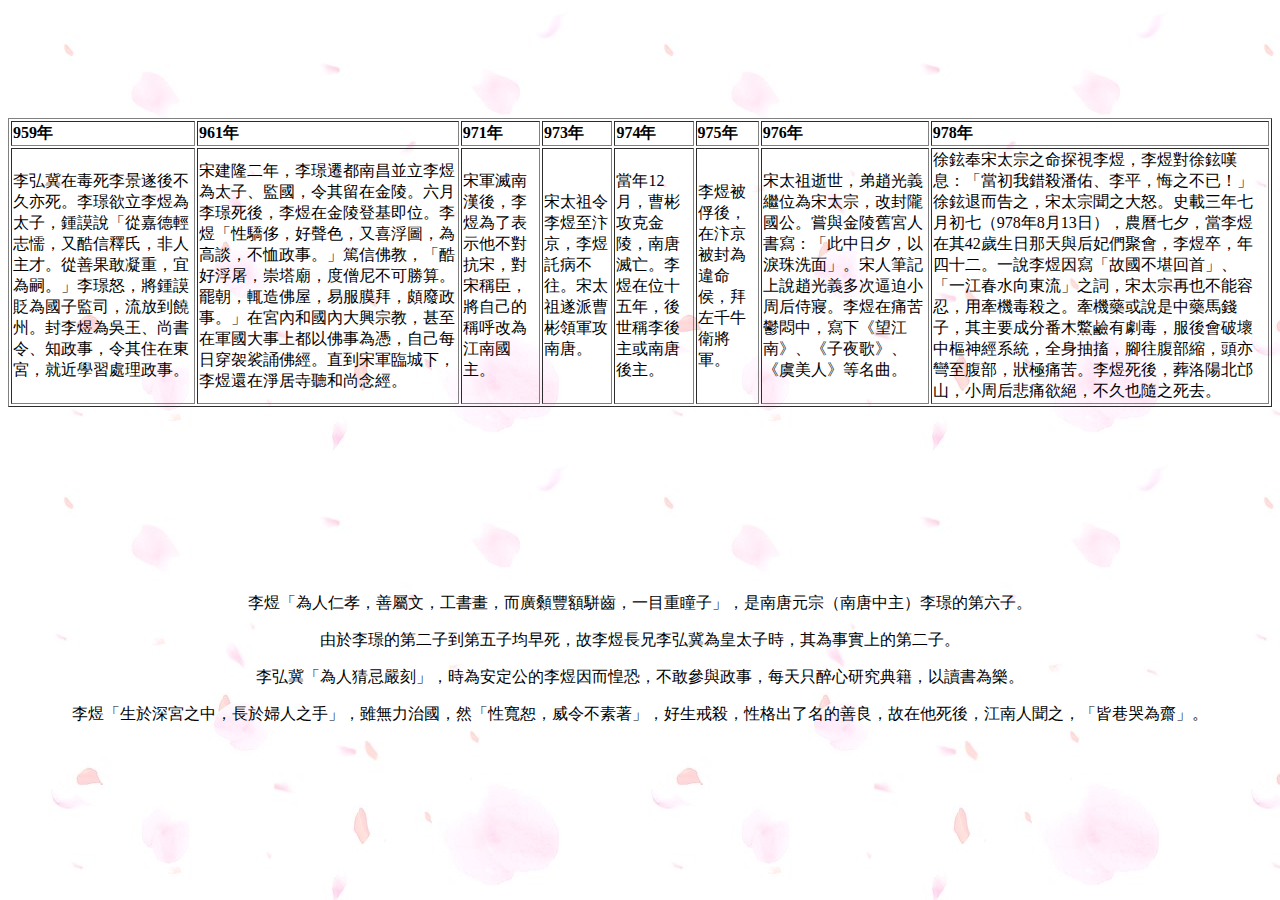
<file: story.html>
<!doctype html>
<html>
<head>
<meta charset="utf-8">
<title>無標題文件</title>
<style type="text/css">
body {
	background-image: url(images/A.jpg);
}
</style>
</head>

<body>
<p>&nbsp;</p>
<p>&nbsp;</p>
<p>&nbsp;</p>
<table border="1" align="center">
  <tr>
    <td><strong>959年<A title="李弘冀" href="https://zh.wikipedia.org/wiki/%E6%9D%8E%E5%BC%98%E5%86%80"></A></strong></td>
    <td><strong>961年</strong></td>
    <td><strong>971年</strong></td>
    <td><strong>973年</strong></td>
    <td><strong>974年</strong></td>
    <td><strong>975年</strong></td>
    <td><strong>976年</strong></td>
    <td><strong>978年</strong></td>
  </tr>
  <tr>
    <td>李弘冀在毒死李景遂後不久亦死。李璟欲立李煜為太子，鍾謨說「從嘉德輕志懦，又酷信釋氏，非人主才。從善果敢凝重，宜為嗣。」李璟怒，將鍾謨貶為國子監司，流放到饒州。封李煜為吳王、尚書令、知政事，令其住在東宮，就近學習處理政事。 </td>
    <td>宋建隆二年，李璟遷都南昌並立李煜為太子、監國，令其留在金陵。六月李璟死後，李煜在金陵登基即位。李煜「性驕侈，好聲色，又喜浮圖，為高談，不恤政事。」篤信佛教，「酷好浮屠，崇塔廟，度僧尼不可勝算。罷朝，輒造佛屋，易服膜拜，頗廢政事。」在宮內和國內大興宗教，甚至在軍國大事上都以佛事為憑，自己每日穿袈裟誦佛經。直到宋軍臨城下，李煜還在淨居寺聽和尚念經。</td>
    <td>宋軍滅南漢後，李煜為了表示他不對抗宋，對宋稱臣，將自己的稱呼改為江南國主。 </td>
    <td>宋太祖令李煜至汴京，李煜託病不往。宋太祖遂派曹彬領軍攻南唐。 </td>
    <td>當年12月，曹彬攻克金陵，南唐滅亡。李煜在位十五年，後世稱李後主或南唐後主。 </td>
    <td>李煜被俘後，在汴京被封為違命侯，拜左千牛衛將軍。 </td>
    <td>宋太祖逝世，弟趙光義繼位為宋太宗，改封隴國公。嘗與金陵舊宮人書寫：「此中日夕，以淚珠洗面」。宋人筆記上說趙光義多次逼迫小周后侍寢。李煜在痛苦鬱悶中，寫下《望江南》、《子夜歌》、《虞美人》等名曲。 </td>
    <td>徐鉉奉宋太宗之命探視李煜，李煜對徐鉉嘆息：「當初我錯殺潘佑、李平，悔之不已！」徐鉉退而告之，宋太宗聞之大怒。史載三年七月初七（978年8月13日），農曆七夕，當李煜在其42歲生日那天與后妃們聚會，李煜卒，年四十二。一說李煜因寫「故國不堪回首」、「一江春水向東流」之詞，宋太宗再也不能容忍，用牽機毒殺之。牽機藥或說是中藥馬錢子，其主要成分番木鱉鹼有劇毒，服後會破壞中樞神經系統，全身抽搐，腳往腹部縮，頭亦彎至腹部，狀極痛苦。李煜死後，葬洛陽北邙山，小周后悲痛欲絕，不久也隨之死去。 </td>
  </tr>
</table>
<p align="left">&nbsp;</p>
<p align="left">&nbsp;</p>
<p align="left">&nbsp;</p>
<p align="left">&nbsp;</p>
<p align="left">&nbsp;</p>
<p align="center">李煜「為人仁孝，善屬文，工書畫，而廣顙豐額駢齒，一目重瞳子」，是南唐元宗（南唐中主）李璟的第六子。</p>
<p align="center">由於李璟的第二子到第五子均早死，故李煜長兄李弘冀為皇太子時，其為事實上的第二子。</p>
<p align="center">李弘冀「為人猜忌嚴刻」，時為安定公的李煜因而惶恐，不敢參與政事，每天只醉心研究典籍，以讀書為樂。 </p>
<p align="center">李煜「生於深宮之中，長於婦人之手」，雖無力治國，然「性寬恕，威令不素著」，好生戒殺，性格出了名的善良，故在他死後，江南人聞之，「皆巷哭為齋」。</p>
<p align="left">&nbsp;</p>
<div align="center"></div>
<p align="center">&nbsp;</p>
</body>
</html>
</file>
<file: SpryAssets/SpryMenuBarHorizontal.css>
@charset "UTF-8";

/* SpryMenuBarHorizontal.css - version 0.6 - Spry Pre-Release 1.6.1 */

/* Copyright (c) 2006. Adobe Systems Incorporated. All rights reserved. */

/*******************************************************************************

 LAYOUT INFORMATION: describes box model, positioning, z-order

 *******************************************************************************/

/* The outermost container of the Menu Bar, an auto width box with no margin or padding */
ul.MenuBarHorizontal
{
	margin: 0;
	padding: 0;
	list-style-type: none;
	font-size: 100%;
	cursor: default;
	width: auto;
}
/* Set the active Menu Bar with this class, currently setting z-index to accomodate IE rendering bug: http://therealcrisp.xs4all.nl/meuk/IE-zindexbug.html */
ul.MenuBarActive
{
	z-index: 1000;
}
/* Menu item containers, position children relative to this container and are a fixed width */
ul.MenuBarHorizontal li
{
	margin: 0;
	padding: 0;
	list-style-type: none;
	font-size: 100%;
	position: relative;
	text-align: left;
	cursor: pointer;
	width: 8em;
	float: left;
}
/* Submenus should appear below their parent (top: 0) with a higher z-index, but they are initially off the left side of the screen (-1000em) */
ul.MenuBarHorizontal ul
{
	margin: 0;
	padding: 0;
	list-style-type: none;
	font-size: 100%;
	z-index: 1020;
	cursor: default;
	width: 8.2em;
	position: absolute;
	left: -1000em;
}
/* Submenu that is showing with class designation MenuBarSubmenuVisible, we set left to auto so it comes onto the screen below its parent menu item */
ul.MenuBarHorizontal ul.MenuBarSubmenuVisible
{
	left: auto;
}
/* Menu item containers are same fixed width as parent */
ul.MenuBarHorizontal ul li
{
	width: 8.2em;
}
/* Submenus should appear slightly overlapping to the right (95%) and up (-5%) */
ul.MenuBarHorizontal ul ul
{
	position: absolute;
	margin: -5% 0 0 95%;
}
/* Submenu that is showing with class designation MenuBarSubmenuVisible, we set left to 0 so it comes onto the screen */
ul.MenuBarHorizontal ul.MenuBarSubmenuVisible ul.MenuBarSubmenuVisible
{
	left: auto;
	top: 0;
}

/*******************************************************************************

 DESIGN INFORMATION: describes color scheme, borders, fonts

 *******************************************************************************/

/* Submenu containers have borders on all sides */
ul.MenuBarHorizontal ul
{
	border: 1px solid #CCC;
}
/* Menu items are a light gray block with padding and no text decoration */
ul.MenuBarHorizontal a
{
	display: block;
	cursor: pointer;
	background-color: #FCC;
	padding: 0.5em 0.75em;
	color: #F36;
	text-decoration: none;
}
/* Menu items that have mouse over or focus have a blue background and white text */
ul.MenuBarHorizontal a:hover, ul.MenuBarHorizontal a:focus
{

}
/* Menu items that are open with submenus are set to MenuBarItemHover with a blue background and white text */
ul.MenuBarHorizontal a.MenuBarItemHover, ul.MenuBarHorizontal a.MenuBarItemSubmenuHover, ul.MenuBarHorizontal a.MenuBarSubmenuVisible
{
	background-color: #FCC;
	color: #FF9;
}

/*******************************************************************************

 SUBMENU INDICATION: styles if there is a submenu under a given menu item

 *******************************************************************************/

/* Menu items that have a submenu have the class designation MenuBarItemSubmenu and are set to use a background image positioned on the far left (95%) and centered vertically (50%) */
ul.MenuBarHorizontal a.MenuBarItemSubmenu
{
	background-image: url(SpryMenuBarDown.gif);
	background-repeat: no-repeat;
	background-position: 95% 50%;
}
/* Menu items that have a submenu have the class designation MenuBarItemSubmenu and are set to use a background image positioned on the far left (95%) and centered vertically (50%) */
ul.MenuBarHorizontal ul a.MenuBarItemSubmenu
{
	background-image: url(SpryMenuBarRight.gif);
	background-repeat: no-repeat;
	background-position: 95% 50%;
}
/* Menu items that are open with submenus have the class designation MenuBarItemSubmenuHover and are set to use a "hover" background image positioned on the far left (95%) and centered vertically (50%) */
ul.MenuBarHorizontal a.MenuBarItemSubmenuHover
{
	background-image: url(SpryMenuBarDownHover.gif);
	background-repeat: no-repeat;
	background-position: 95% 50%;
}
/* Menu items that are open with submenus have the class designation MenuBarItemSubmenuHover and are set to use a "hover" background image positioned on the far left (95%) and centered vertically (50%) */
ul.MenuBarHorizontal ul a.MenuBarItemSubmenuHover
{
	background-image: url(SpryMenuBarRightHover.gif);
	background-repeat: no-repeat;
	background-position: 95% 50%;
}

/*******************************************************************************

 BROWSER HACKS: the hacks below should not be changed unless you are an expert

 *******************************************************************************/

/* HACK FOR IE: to make sure the sub menus show above form controls, we underlay each submenu with an iframe */
ul.MenuBarHorizontal iframe
{
	position: absolute;
	z-index: 1010;
	filter:alpha(opacity:0.1);
}
/* HACK FOR IE: to stabilize appearance of menu items; the slash in float is to keep IE 5.0 from parsing */
@media screen, projection
{
	ul.MenuBarHorizontal li.MenuBarItemIE
	{
		display: inline;
		f\loat: left;
		background: #FFF;
	}
}
</file>
